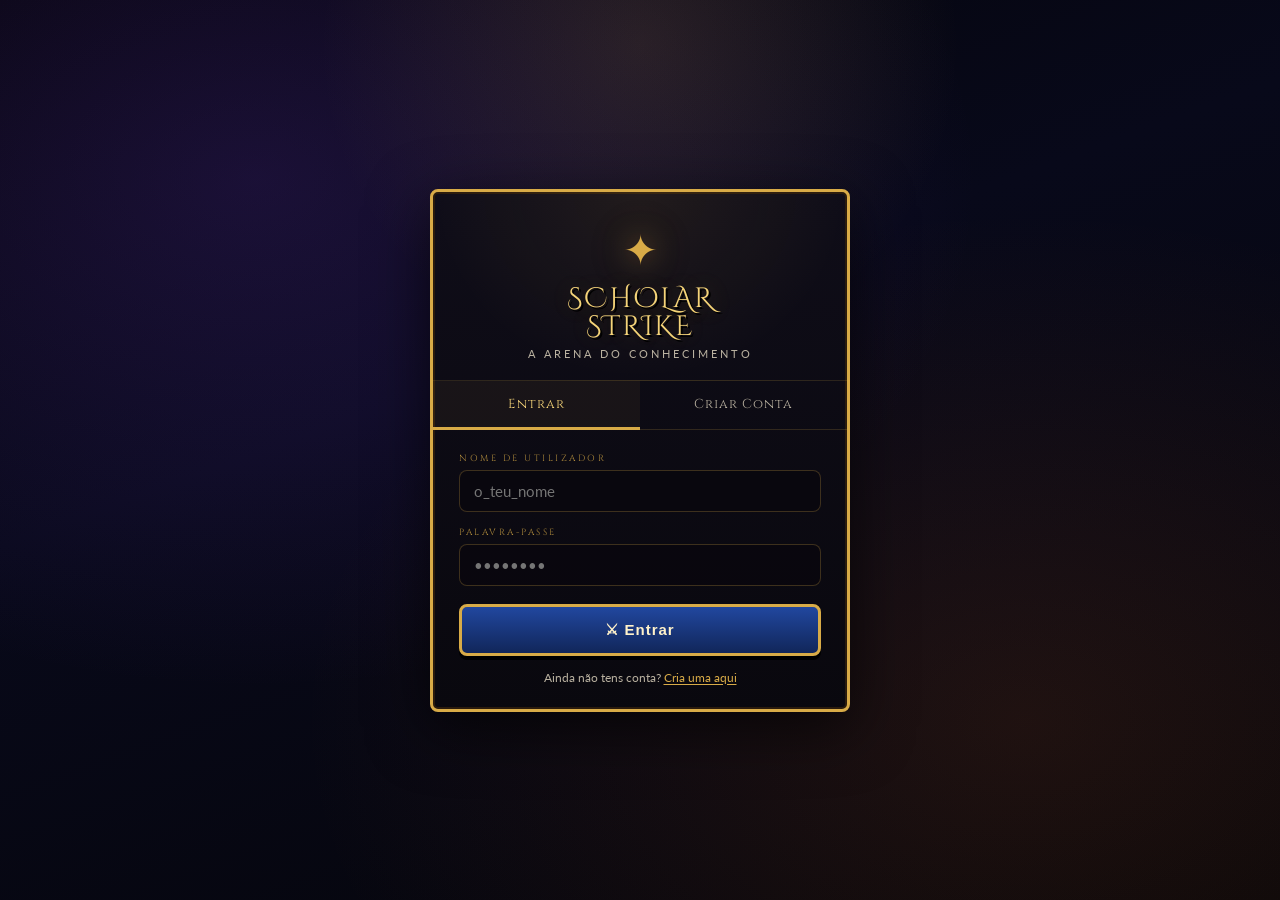
<file: scholerstrike-main/files/index.html>
<!DOCTYPE html>
<html lang="pt">
<head>
<meta charset="UTF-8">
<meta name="viewport" content="width=device-width, initial-scale=1.0">
<title>Scholar Strike</title>
<link rel="stylesheet" href="styles.css">
</head>
<body>

<!-- ══════════════════════════════════════════════
     AUTH SCREEN (Login / Registo)
══════════════════════════════════════════════ -->
<div id="authScreen" class="screen">
  <div class="auth-card panel">

    <!-- Logo -->
    <div class="auth-logo">
      <div class="auth-logo-icon">✦</div>
      <div class="auth-logo-title">SCHOLAR<br>STRIKE</div>
      <div class="auth-logo-sub">A Arena do Conhecimento</div>
    </div>

    <!-- Tabs -->
    <div class="auth-tabs">
      <button class="auth-tab auth-tab-active" id="authLoginTab">Entrar</button>
      <button class="auth-tab" id="authRegisterTab">Criar Conta</button>
    </div>

    <!-- LOGIN FORM -->
    <div id="loginForm" class="auth-form">
      <div class="auth-field">
        <label class="auth-label" for="loginUsername">Nome de Utilizador</label>
        <input id="loginUsername" class="input auth-input" type="text"
          placeholder="o_teu_nome" autocomplete="username" maxlength="20">
      </div>
      <div class="auth-field">
        <label class="auth-label" for="loginPassword">Palavra-passe</label>
        <input id="loginPassword" class="input auth-input" type="password"
          placeholder="••••••••" autocomplete="current-password">
      </div>
      <div id="loginFormError" class="auth-error hidden"></div>
      <button class="btn auth-submit-btn" id="loginSubmitBtn">⚔ Entrar</button>
      <p class="auth-switch-hint">Ainda não tens conta?
        <button class="auth-link" id="authGoRegister" onclick="document.getElementById('authRegisterTab').click()">Cria uma aqui</button>
      </p>
    </div>

    <!-- REGISTER FORM -->
    <div id="registerForm" class="auth-form hidden">
      <div class="auth-field">
        <label class="auth-label" for="regUsername">Nome de Utilizador</label>
        <input id="regUsername" class="input auth-input" type="text"
          placeholder="o_teu_nome" autocomplete="username" maxlength="20">
      </div>
      <div class="auth-field">
        <label class="auth-label" for="regPassword">Palavra-passe</label>
        <input id="regPassword" class="input auth-input" type="password"
          placeholder="Mínimo 6 caracteres" autocomplete="new-password">
      </div>
      <div class="auth-field">
        <label class="auth-label" for="regConfirm">Confirmar Palavra-passe</label>
        <input id="regConfirm" class="input auth-input" type="password"
          placeholder="Repete a palavra-passe" autocomplete="new-password">
      </div>
      <div id="registerFormError" class="auth-error hidden"></div>
      <button class="btn auth-submit-btn" id="registerSubmitBtn">✨ Criar Conta</button>
      <p class="auth-switch-hint">Já tens conta?
        <button class="auth-link" onclick="document.getElementById('authLoginTab').click()">Entra aqui</button>
      </p>
    </div>

  </div>
</div>

<!-- ══════════════════════════════════════════════
     HOME SCREEN
══════════════════════════════════════════════ -->
<div id="homeScreen" class="screen hidden">
  <div class="panel home-wrap">
    <div class="home-art"></div>
    <div class="title">SCHOLAR<br>STRIKE</div>
    <div class="subtitle">Escolhe um herói, carrega o teu material de estudo e entra num mundo dark fantasy onde o conhecimento é a tua arma.</div>
    <button class="btn" id="startBtn">Começar Aventura</button>
    <button class="btn secondary" id="homeLogoutBtn" style="margin-top: 12px;">Entrar com outra conta</button>
  </div>
</div>

<!-- ══════════════════════════════════════════════
     CHARACTER SCREEN
══════════════════════════════════════════════ -->
<div id="characterScreen" class="screen hidden">
  <div class="character-wrap">

    <!-- Hero grid (left) -->
    <div class="char-left">
      <div class="char-left-header">
        <div class="char-screen-title">Scholar Strike</div>
        <div class="char-screen-subtitle">Escolhe o teu Herói</div>
      </div>
      <div class="model-grid" id="modelGrid"></div>
    </div>

    <!-- Preview + config (right) -->
    <div class="preview-pane">

      <!-- Hero preview art -->
      <div class="preview-stage" id="previewStage">
        <div class="preview-empty">
          <span>⚔</span>
          <p>Seleciona um herói</p>
        </div>
      </div>

      <div class="preview-config">

        <div>
          <div class="section-label">Nome do Herói</div>
          <input id="nameInput" class="input" maxlength="18" value="Aveline" placeholder="Nome do teu herói...">
        </div>

        <div>
          <div class="section-label">Disciplina</div>
          <div class="discipline-grid" id="disciplineGrid"></div>
        </div>

        <!-- API Key -->
        <div>
          <div class="section-label">Chave API (Anthropic Claude)</div>
          <div class="api-key-wrap">
            <input id="apiKeyInput" class="input api-key-input" type="password"
              placeholder="sk-ant-api03-..." autocomplete="off">
            <button class="btn-icon" id="apiKeyToggle" title="Mostrar/ocultar chave" type="button">👁</button>
          </div>
          <div class="api-key-hint" id="apiKeyHint">
            🔑 Necessária para gerar perguntas com IA. 
            <a href="https://console.anthropic.com/keys" target="_blank" rel="noopener">Obter chave →</a>
          </div>
          <div class="api-key-status" id="apiKeyStatus"></div>
        </div>

        <!-- File upload -->
        <div>
          <div class="section-label">Material de Estudo</div>
          <div class="file-zone" id="fileZone">
            <div style="font-size:24px">📚</div>
            <p>Clica ou arrasta o teu ficheiro .txt / .pdf aqui</p>
            <p>A IA irá gerar perguntas a partir do teu conteúdo</p>
            <div class="file-loaded" id="fileLoaded"></div>
            <input type="file" id="fileInput" accept=".txt,.pdf" style="display:none">
          </div>
        </div>

        <div class="actions">
          <button class="btn secondary" id="backHomeBtn">← Voltar</button>
          <button class="btn" id="enterWorldBtn">Entrar no Mundo ⚔</button>
        </div>

      </div>
    </div>

  </div>
</div>

<!-- ══════════════════════════════════════════════
     MINI MENU (game + battle)
══════════════════════════════════════════════ -->
<div class="game-menu hidden" id="gameMenu">
  <button class="game-menu-toggle" id="gameMenuToggle" title="Menu">☰</button>
  <div class="game-menu-dropdown hidden" id="gameMenuDropdown">
    <div class="game-menu-user" id="loggedUserBadge">👤</div>
    <button class="game-menu-item" id="menuHomeBtn">🏠 Início</button>
    <button class="game-menu-item" id="logoutBtn">🚪 Terminar Sessão</button>
  </div>
</div>

<!-- ══════════════════════════════════════════════
     GAME SCREEN  (world exploration)
══════════════════════════════════════════════ -->
<div id="gameScreen" class="screen hidden">
  <canvas id="gameCanvas" width="320" height="180"></canvas>

  <!-- HUD -->
  <div class="hud">
    <div class="hud-card">
      <div class="hud-title">Scholar Registry</div>
      <div id="hudName"  style="font-size:18px;color:#f4d98d">Aveline</div>
      <div id="hudClass" style="font-size:14px;color:#bfb6a2">Wordweaver</div>
      <div class="hud-row">
        <span style="width:32px;font-size:12px;color:var(--muted)">HP</span>
        <div class="bar"><div id="hpFill" class="fill hp" style="width:100%"></div></div>
        <span id="hpText" style="font-size:12px;min-width:48px;text-align:right">40/40</span>
      </div>
      <div class="hud-row">
        <span style="width:32px;font-size:12px;color:var(--muted)">MP</span>
        <div class="bar"><div id="mpFill" class="fill mp" style="width:100%"></div></div>
        <span id="mpText" style="font-size:12px;min-width:48px;text-align:right">20/20</span>
      </div>
      <div class="hud-row">
        <span style="width:32px;font-size:12px;color:var(--muted)">XP</span>
        <div class="bar"><div id="xpFill" class="fill xp" style="width:0%"></div></div>
        <span id="xpText" style="font-size:12px;min-width:48px;text-align:right">0/100</span>
      </div>
      <div style="margin-top:6px;font-size:11px;color:var(--muted)">Nível <span id="levelText">1</span></div>
    </div>

    <div class="hud-card topright">
      <div class="hud-title">Controlos</div>
      <div class="controls">WASD / Setas — mover<br>E — falar / interagir<br>Shift — correr</div>
      <div id="regionText" style="margin-top:8px;font-size:15px;color:#d9d1bc">Oakvale Hollow</div>
    </div>
  </div>

  <div id="prompt" class="prompt hidden">Pressiona E</div>

  <!-- NPC Dialogue -->
  <div id="dialogue" class="dialogue hidden">
    <div class="dialogue-portrait">
      <canvas id="portraitCanvas" width="150" height="170"></canvas>
    </div>
    <div>
      <div class="dialogue-name" id="dialogueName"></div>
      <div class="dialogue-text" id="dialogueText"></div>
      <div class="dialogue-continue">Pressiona E para continuar</div>
    </div>
  </div>

  <div id="location" class="location">Oakvale Hollow</div>
  <div id="fade" class="fade"></div>
</div>

<!-- ══════════════════════════════════════════════
     BATTLE SCREEN
══════════════════════════════════════════════ -->
<div id="battleScreen" class="screen hidden">
  <div class="battle-arena">
    <!-- Enemy Info Box (Top Left) -->
    <div class="poke-box info-box enemy-info">
      <div class="poke-name-row">
        <span id="battleEnemyName">Golem do Esquecimento</span>
        <span class="poke-level">Lv 25</span>
      </div>
      <div class="hp-bar-container">
        <span class="hp-label">HP:</span>
        <div class="hp-bar-bg">
          <div id="enemyHpBar" class="hp-bar-fill" style="width:100%"></div>
        </div>
      </div>
      <span id="enemyHpVal" class="hp-val-text hidden">30/30</span>
    </div>

    <!-- Player Info Box (Mid Right) -->
    <div class="poke-box info-box player-info">
      <div class="poke-name-row">
        <span id="battlePlayerName">Aveline</span>
        <span class="poke-level">Lv <span id="battleLevelText">1</span></span>
      </div>
      <div class="hp-bar-container">
        <span class="hp-label">HP:</span>
        <div class="hp-bar-bg">
          <div id="playerHpBar" class="hp-bar-fill" style="width:100%"></div>
        </div>
      </div>
      <div class="hp-val-row">
        <span id="playerHpVal" class="hp-val-text">40/ 40</span>
      </div>
    </div>

    <!-- Battle Scene (Sprites on Platforms) -->
    <div class="battle-scene">
      <div class="platform-wrap enemy-platform">
        <img src="battle_assets/grass_platform.png" class="platform-bg">
        <div id="enemySprite" class="battle-sprite">🪨</div>
      </div>
      
      <div class="platform-wrap player-platform">
        <img src="battle_assets/grass_platform.png" class="platform-bg">
        <div id="playerSprite" class="battle-sprite back-view">🧙</div>
      </div>
    </div>
  </div>

  <!-- Bottom Part -->
  <div class="battle-footer">
    <div class="poke-box dialog-box">
      <div id="questionSubject" class="dialog-sub">A preparar pergunta...</div>
      <div id="questionText" class="dialog-text"></div>
      <div id="aiLoading" class="dialog-text">A Inteligência Artificial está a gerar a tua pergunta...</div>
      <div id="battleLog" class="dialog-text hidden"></div>
    </div>
    
    <div class="poke-box actions-box">
      <div id="optionsGrid" class="options-2x2">
        <!-- Bu

<!-- Assets (dados base64) -->
<!-- Assets (dados base64) -->
<script src="data/assets.js"></script>
<script src="data/grass.js"></script>
<script src="data/water.js"></script>
<script src="data/path.js"></script>
<script src="data/trees.js"></script>
<script src="data/houses.js"></script>

<!-- Models -->
<script src="models/GameState.js"></script>
<script src="models/WorldModel.js"></script>
<script src="models/BattleModel.js"></script>

<!-- Services -->
<script src="services/TextureLoader.js"></script>
<script src="services/ApiService.js"></script>
<script src="services/StudyFileService.js"></script>

<!-- Views -->
<script src="views/MapView.js"></script>
<script src="views/HudView.js"></script>
<script src="views/DialogueView.js"></script>
<script src="views/BattleView.js"></script>

<!-- Controllers -->
<script src="controllers/AuthController.js"></script>
<script src="controllers/InputController.js"></script>
<script src="controllers/GameController.js"></script>
<script src="controllers/CharacterController.js"></script>
<script src="controllers/BattleController.js"></script>

</body>
</html>
</file>
<file: scholerstrike-main/files/styles.css>
@import url('https://fonts.googleapis.com/css2?family=Cinzel:wght@400;600;700;900&family=Cinzel+Decorative:wght@400;700&family=Lato:wght@300;400;700&display=swap');

:root{
  --gold:#d8ab47; --gold2:#8a6222; --gold3:#f5d479; --ink:#08070d; --panel:#0f0d18; --panel2:#171324;
  --text:#f2e8c9; --muted:#b9b1a0; --blue:#5da9ff; --green:#69d38d; --red:#ff6b6b;
  --hero-glow: rgba(216,171,71,0.6);
}
*{box-sizing:border-box;margin:0;padding:0}
html,body{width:100%;height:100%;overflow:hidden;background:#000;color:var(--text);font-family:'Lato',Georgia,serif}
body{image-rendering:pixelated}
.hidden{display:none!important}
.screen{position:fixed;inset:0;display:flex;align-items:center;justify-content:center;background:
  radial-gradient(circle at 50% 10%, rgba(216,171,71,.18), transparent 28%),
  linear-gradient(180deg,#04040a 0%,#0a0b14 45%,#050509 100%)}
.panel{background:linear-gradient(180deg,rgba(15,13,24,.98),rgba(9,8,14,.98));border:3px solid var(--gold);box-shadow:0 0 0 2px #2a1b0d inset,0 16px 60px rgba(0,0,0,.65);border-radius:8px}

/* ── HOME ─────────────────────────────────────────────── */
.home-wrap{width:min(960px,92vw);padding:36px;text-align:center}
.title{font-size:64px;line-height:.95;color:#f5d479;text-shadow:3px 3px 0 #000,0 0 30px rgba(216,171,71,.15);letter-spacing:2px}
.subtitle{margin:18px auto 28px;max-width:820px;font-size:22px;line-height:1.5;color:#d9d2bf}
.btn{display:inline-flex;align-items:center;justify-content:center;padding:16px 28px;background:linear-gradient(180deg,#21479f,#11265a);border:3px solid var(--gold);color:#fff2ca;font-weight:700;letter-spacing:1px;border-radius:8px;cursor:pointer;box-shadow:0 4px 0 #000;min-width:220px}
.btn:hover{filter:brightness(1.1)}
.btn:active{transform:translateY(3px);box-shadow:0 1px 0 #000}
.btn.secondary{background:linear-gradient(180deg,#2a2438,#171223)}
.home-art{width:180px;height:180px;margin:0 auto 18px;border:3px solid var(--gold);border-radius:6px;background:
  radial-gradient(circle at 50% 40%, rgba(216,171,71,.24), transparent 28%),
  linear-gradient(135deg,#130d1d,#261630 50%,#0e0a16);position:relative}
.home-art:before{content:'✦';position:absolute;inset:0;display:flex;align-items:center;justify-content:center;font-size:74px;color:#f3d36a;text-shadow:0 0 18px rgba(216,171,71,.35)}

/* ── CHARACTER ────────────────────────────────────────── */
#characterScreen{
  background:
    radial-gradient(ellipse at 30% 0%, rgba(100,60,200,.12) 0%, transparent 55%),
    radial-gradient(ellipse at 70% 100%, rgba(216,120,30,.1) 0%, transparent 55%),
    radial-gradient(circle at 50% 10%, rgba(216,171,71,.10), transparent 35%),
    linear-gradient(165deg,#04040a 0%,#08091a 30%,#0c0710 60%,#050509 100%);
}

/* Scrollbar */
::-webkit-scrollbar{width:5px}
::-webkit-scrollbar-track{background:rgba(255,255,255,.03)}
::-webkit-scrollbar-thumb{background:var(--gold2);border-radius:4px}

.character-wrap{
  display:grid;
  grid-template-columns:1fr 420px;
  gap:20px;
  width:min(1400px,97vw);
  height:94vh;
  padding:0;
  overflow:hidden;
}

/* ── HERO GRID SIDE ── */
.char-left{
  display:flex;
  flex-direction:column;
  gap:0;
  overflow:hidden;
  height:100%;
}

.char-left-header{
  padding:16px 20px 12px;
  border-bottom:1px solid rgba(216,171,71,.15);
  flex-shrink:0;
}

.char-screen-title{
  font-family:'Cinzel Decorative',Georgia,serif;
  font-size:13px;
  letter-spacing:4px;
  color:var(--gold);
  text-transform:uppercase;
  opacity:.8;
}

.char-screen-subtitle{
  font-family:'Cinzel',Georgia,serif;
  font-size:22px;
  color:#f2e0b0;
  margin-top:2px;
  font-weight:600;
  text-shadow:0 0 20px rgba(216,171,71,.22);
}

.model-grid{
  display:grid;
  grid-template-columns:repeat(3,1fr);
  gap:8px;
  overflow-y:auto;
  padding:10px 16px 16px;
  flex:1;
  align-content:start;
}

/* Hero card */
.model-btn{
  position:relative;
  border-radius:12px;
  cursor:pointer;
  overflow:hidden;
  border:2px solid rgba(255,255,255,.07);
  background:linear-gradient(160deg,rgba(18,14,30,.95),rgba(10,8,18,.95));
  transition:transform .22s cubic-bezier(.22,1,.36,1), border-color .22s, box-shadow .22s;
  display:flex;
  flex-direction:column;
}
.model-btn::before{
  content:'';
  position:absolute;
  bottom:0;
  left:0;
  right:0;
  height:50%;
  background:linear-gradient(180deg,transparent,rgba(5,3,12,.5));
  z-index:1;
  pointer-events:none;
}
.model-btn::after{
  content:'';
  position:absolute;
  top:-100%;
  left:-60%;
  width:50%;
  height:220%;
  background:linear-gradient(105deg,transparent,rgba(255,255,255,.07),transparent);
  transform:skewX(-15deg);
  transition:left .6s ease;
  z-index:2;
  pointer-events:none;
}
.model-btn:hover::after{
  left:160%;
  transition:left .6s ease;
}
.model-btn:hover{
  transform:translateY(-3px) scale(1.02);
  border-color:rgba(216,171,71,.55);
  box-shadow:0 8px 28px rgba(0,0,0,.6), 0 0 18px rgba(216,171,71,.12);
}
.model-btn.selected{
  border-color:var(--gold);
  box-shadow:0 0 0 1px rgba(216,171,71,.3) inset, 0 0 24px rgba(216,171,71,.25), 0 8px 32px rgba(0,0,0,.7);
  transform:translateY(-2px) scale(1.02);
}
.model-btn.selected::before{
  background:linear-gradient(180deg,transparent 35%,rgba(5,3,12,.92) 85%,rgba(216,171,71,.06) 100%);
}

/* Pulsing border on selected */
@keyframes card-glow-pulse{
  0%,100%{box-shadow:0 0 0 1px rgba(216,171,71,.3) inset, 0 0 24px rgba(216,171,71,.2), 0 8px 32px rgba(0,0,0,.7)}
  50%{box-shadow:0 0 0 1px rgba(216,171,71,.5) inset, 0 0 36px rgba(216,171,71,.4), 0 8px 32px rgba(0,0,0,.7)}
}
.model-btn.selected{animation:card-glow-pulse 2s ease-in-out infinite}

/* Image area */
.model-hero-img{
  width:100%;
  height:140px;
  object-fit:contain;
  object-position:center bottom;
  display:block;
  image-rendering:pixelated;
  flex-shrink:0;
  transition:transform .4s ease;
  padding:4px 6px 0;
  background:radial-gradient(ellipse at 50% 80%, rgba(30,20,50,.6), transparent 70%);
}
.model-btn:hover .model-hero-img{
  transform:scale(1.06);
}

.model-card-info{
  padding:6px 8px 7px;
  z-index:3;
  position:relative;
  border-top:1px solid rgba(216,171,71,.08);
  background:rgba(6,4,12,.96);
}

.model-name{
  font-family:'Cinzel',Georgia,serif;
  font-size:10.5px;
  font-weight:700;
  color:#f5e4b8;
  letter-spacing:.4px;
  text-shadow:0 1px 5px rgba(0,0,0,.9);
  white-space:nowrap;
  overflow:hidden;
  text-overflow:ellipsis;
}
.model-sub{
  font-size:9px;
  color:var(--gold);
  margin-top:2px;
  opacity:.8;
  letter-spacing:.2px;
  white-space:nowrap;
  overflow:hidden;
  text-overflow:ellipsis;
}

/* Selected star badge */
.model-btn.selected .model-card-info::after{
  content:'✦';
  position:absolute;
  top:6px;
  right:8px;
  font-size:11px;
  color:var(--gold);
  text-shadow:0 0 8px var(--gold);
  animation:spin-badge 4s linear infinite;
}
@keyframes spin-badge{
  0%{transform:rotate(0deg) scale(1)}
  50%{transform:rotate(180deg) scale(1.2)}
  100%{transform:rotate(360deg) scale(1)}
}

/* ── PREVIEW / CONFIG SIDE ── */
.preview-pane{
  background:linear-gradient(180deg,rgba(12,9,22,.98),rgba(7,5,14,.98));
  border-left:1px solid rgba(216,171,71,.18);
  display:flex;
  flex-direction:column;
  overflow-y:auto;
  height:100%;
}

.preview-stage{
  position:relative;
  width:100%;
  aspect-ratio:3/4;
  max-height:310px;
  min-height:210px;
  overflow:hidden;
  flex-shrink:0;
  background:
    radial-gradient(ellipse at 50% 0%, rgba(216,171,71,.12) 0%, transparent 70%),
    linear-gradient(180deg,#0e1828 0%,#1d3b22 45%,#1a1208 45%,#0d0905 100%);
}
.preview-stage img{
  width:100%;
  height:100%;
  object-fit:contain;
  object-position:center top;
  image-rendering:pixelated;
  display:block;
  position:relative;
  z-index:1;
}
.preview-stage::after{
  content:'';
  position:absolute;
  bottom:0;
  left:0;
  right:0;
  height:50%;
  background:linear-gradient(180deg,transparent,rgba(7,5,14,.95));
  z-index:2;
  pointer-events:none;
}
.preview-hero-name{
  position:absolute;
  bottom:14px;
  left:0;
  right:0;
  text-align:center;
  z-index:3;
  pointer-events:none;
}
.preview-hero-name h2{
  font-family:'Cinzel',Georgia,serif;
  font-size:20px;
  color:var(--gold3);
  text-shadow:0 2px 12px rgba(0,0,0,.9),0 0 20px rgba(216,171,71,.4);
  font-weight:700;
}
.preview-hero-name span{
  font-size:11px;
  letter-spacing:2px;
  color:var(--muted);
  text-transform:uppercase;
  display:block;
  margin-top:2px;
}

/* Empty preview state */
.preview-empty{
  display:flex;
  flex-direction:column;
  align-items:center;
  justify-content:center;
  height:100%;
  gap:10px;
  color:rgba(216,171,71,.25);
}
.preview-empty span{
  font-size:40px;
}
.preview-empty p{
  font-family:'Cinzel',serif;
  font-size:11px;
  letter-spacing:3px;
  text-transform:uppercase;
}

.preview-config{
  padding:16px 20px;
  display:flex;
  flex-direction:column;
  gap:14px;
  flex:1;
}

.section-label{
  font-family:'Cinzel',Georgia,serif;
  font-size:9px;
  letter-spacing:3px;
  color:var(--gold);
  text-transform:uppercase;
  opacity:.75;
  margin-bottom:7px;
  display:flex;
  align-items:center;
  gap:8px;
}
.section-label::after{
  content:'';
  flex:1;
  height:1px;
  background:linear-gradient(90deg,rgba(216,171,71,.3),transparent);
}

.input{
  width:100%;
  padding:11px 14px;
  background:rgba(9,7,14,.7);
  border:1px solid rgba(216,171,71,.25);
  border-radius:8px;
  color:#f3ead0;
  font-size:16px;
  font-family:'Lato',serif;
  outline:none;
  transition:border-color .2s, box-shadow .2s;
}
.input:focus{
  border-color:rgba(216,171,71,.6);
  box-shadow:0 0 0 2px rgba(216,171,71,.08);
}

.discipline-grid{display:grid;grid-template-columns:1fr 1fr;gap:10px}
.discipline{
  padding:12px;
  border:1px solid rgba(255,255,255,.07);
  border-radius:10px;
  background:rgba(255,255,255,.02);
  cursor:pointer;
  transition:all .2s;
  position:relative;
  overflow:hidden;
}
.discipline::before{
  content:'';
  position:absolute;
  inset:0;
  background:linear-gradient(135deg,rgba(216,171,71,.04),transparent);
  opacity:0;
  transition:opacity .2s;
}
.discipline:hover::before{opacity:1}
.discipline:hover{border-color:rgba(216,171,71,.35);transform:translateY(-1px)}
.discipline.selected{
  border-color:var(--gold);
  background:linear-gradient(135deg,rgba(216,171,71,.1),rgba(216,171,71,.04));
  box-shadow:0 0 14px rgba(216,171,71,.12);
}
.discipline h4{
  font-family:'Cinzel',Georgia,serif;
  font-size:12px;
  margin-bottom:5px;
  color:#f4d98d;
  font-weight:600;
}
.discipline p{font-size:11px;color:var(--muted);line-height:1.4}
.disc-icon{
  font-size:18px;
  margin-bottom:4px;
  display:block;
}

/* File upload zone */
.file-zone{border:1px dashed rgba(216,171,71,.3);border-radius:10px;padding:14px 12px;text-align:center;cursor:pointer;transition:.2s;background:rgba(255,255,255,.02)}
.file-zone:hover{border-color:rgba(216,171,71,.6);background:rgba(216,171,71,.04)}
.file-zone.loaded{border-color:var(--green);background:rgba(105,211,141,.04)}
.file-zone p{font-size:11.5px;color:var(--muted);margin-top:5px;line-height:1.4}
.file-zone .file-loaded{font-size:11.5px;color:var(--green);margin-top:6px;display:none}

.actions{display:flex;gap:10px;flex-wrap:wrap;padding-top:4px}
.actions .btn{flex:1;font-size:13px;padding:12px 16px}

/* ── API KEY INPUT ─────────────────────────────────────── */
.api-key-section{display:flex;flex-direction:column;gap:0}
.api-key-wrap{display:flex;gap:8px;align-items:center}
.api-key-input{flex:1;font-family:'Lato',monospace;font-size:13px;letter-spacing:.5px}
.btn-icon{
  width:38px;height:38px;flex-shrink:0;
  background:rgba(216,171,71,.08);
  border:1px solid rgba(216,171,71,.25);
  border-radius:8px;cursor:pointer;
  font-size:17px;display:flex;align-items:center;justify-content:center;
  transition:background .2s, border-color .2s;
  color:var(--text);
}
.btn-icon:hover{background:rgba(216,171,71,.18);border-color:rgba(216,171,71,.55)}
.api-key-hint{
  font-size:11px;color:var(--muted);margin-top:6px;line-height:1.5;
}
.api-key-hint a{color:var(--gold);text-decoration:none}
.api-key-hint a:hover{text-decoration:underline}
.api-key-status{font-size:11.5px;margin-top:4px;min-height:16px;transition:color .2s}
.api-key-status.status-ok  {color:var(--green)}
.api-key-status.status-warn{color:#f5a623}

/* ── DIFFICULTY BADGE ─────────────────────────────────── */
.diff-badge{
  display:inline-block;
  padding:2px 8px;
  border-radius:20px;
  font-size:10px;
  font-family:'Cinzel',Georgia,serif;
  font-weight:700;
  letter-spacing:.5px;
  vertical-align:middle;
  margin-left:6px;
  border:1px solid currentColor;
  white-space:nowrap;
}
/* Tier 1 – Iniciante: soft grey-green */
.diff-tier-1{color:#69d38d;background:rgba(105,211,141,.12);border-color:rgba(105,211,141,.35)}
/* Tier 2 – Aprendiz: sky blue */
.diff-tier-2{color:#5da9ff;background:rgba(93,169,255,.12);border-color:rgba(93,169,255,.35)}
/* Tier 3 – Intermédio: amber */
.diff-tier-3{color:#f5c842;background:rgba(245,200,66,.12);border-color:rgba(245,200,66,.35)}
/* Tier 4 – Avançado: orange */
.diff-tier-4{color:#f5a623;background:rgba(245,166,35,.12);border-color:rgba(245,166,35,.35)}
/* Tier 5 – Mestre: crimson */
.diff-tier-5{color:#ff6b6b;background:rgba(255,107,107,.12);border-color:rgba(255,107,107,.35)}

/* ── GAME MINI MENU ───────────────────────────────────── */
.game-menu {
  position: fixed;
  top: 12px;
  right: 14px;
  z-index: 60;
}

.game-menu-toggle {
  width: 40px;
  height: 40px;
  background: rgba(9, 8, 14, 0.85);
  border: 2px solid var(--gold);
  border-radius: 8px;
  color: var(--gold);
  font-size: 20px;
  cursor: pointer;
  display: flex;
  align-items: center;
  justify-content: center;
  transition: background 0.2s, box-shadow 0.2s;
  box-shadow: 0 2px 10px rgba(0,0,0,0.5);
}

.game-menu-toggle:hover {
  background: rgba(216, 171, 71, 0.15);
  box-shadow: 0 0 14px rgba(216,171,71,0.25);
}

.game-menu-dropdown {
  position: absolute;
  top: 48px;
  right: 0;
  min-width: 160px;
  background: rgba(9, 8, 14, 0.95);
  border: 2px solid var(--gold);
  border-radius: 8px;
  box-shadow: 0 8px 28px rgba(0,0,0,0.7);
  overflow: hidden;
  animation: menu-slide-in 0.2s ease-out;
}

@keyframes menu-slide-in {
  from { opacity: 0; transform: translateY(-8px); }
  to   { opacity: 1; transform: translateY(0); }
}

.game-menu-item {
  display: flex;
  align-items: center;
  gap: 8px;
  width: 100%;
  padding: 12px 16px;
  background: none;
  border: none;
  color: var(--text);
  font-family: 'Cinzel', Georgia, serif;
  font-size: 14px;
  cursor: pointer;
  transition: background 0.15s;
  text-align: left;
}

.game-menu-item:hover {
  background: rgba(216, 171, 71, 0.12);
  color: var(--gold3);
}

/* ── GAME ─────────────────────────────────────────────── */
#gameScreen{background:#000}
#gameCanvas{width:100vw;height:100vh;display:block;image-rendering:pixelated}
.hud{position:fixed;top:14px;left:14px;right:14px;display:flex;justify-content:space-between;gap:12px;pointer-events:none}
.hud-card{min-width:220px;max-width:420px;padding:10px 12px;background:rgba(9,8,14,.88);border:3px solid var(--gold);box-shadow:0 0 0 2px #2a1b0d inset;backdrop-filter:blur(2px)}
.hud-title{font-size:11px;letter-spacing:2px;color:#e6cb88;text-transform:uppercase;margin-bottom:6px}
.hud-row{display:flex;align-items:center;gap:8px;margin-top:6px}
.bar{flex:1;height:10px;background:#06050a;border:2px solid #000;position:relative}
.fill{height:100%;transition:width .4s}
.hp{background:#4fd36d} .mp{background:#5da9ff} .xp{background:#c084fc}
.topright{margin-left:auto}
.controls{font-size:14px;line-height:1.5;color:#d9d1bc}
.dialogue{position:fixed;left:50%;bottom:18px;transform:translateX(-50%);width:min(1100px,96vw);min-height:170px;display:grid;grid-template-columns:180px 1fr;gap:16px;padding:16px 18px;background:
  linear-gradient(180deg,rgba(10,8,12,.98),rgba(14,11,18,.98));border:4px solid var(--gold);box-shadow:0 0 0 2px #2a1b0d inset,0 20px 60px rgba(0,0,0,.7)}
.dialogue-portrait{border:3px solid var(--gold2);background:#100d14;display:flex;align-items:center;justify-content:center;overflow:hidden}
.dialogue-portrait canvas{width:140px;height:150px;image-rendering:pixelated}
.dialogue-name{font-size:22px;color:#f4d98d;margin-bottom:8px}
.dialogue-text{font-size:26px;line-height:1.35;color:#f2ead1}
.dialogue-continue{margin-top:10px;font-size:14px;color:#cdbf9f;text-transform:uppercase;letter-spacing:2px;animation:blink 1.4s ease-in-out infinite}
@keyframes blink{0%,100%{opacity:1}50%{opacity:.5}}
.prompt{position:fixed;left:50%;bottom:200px;transform:translateX(-50%);padding:10px 16px;background:rgba(9,8,14,.88);border:3px solid var(--gold);font-size:14px;letter-spacing:1px;animation:blink 1.4s ease-in-out infinite}
.fade{position:fixed;inset:0;background:#000;pointer-events:none;opacity:0;transition:opacity .3s}
.location{position:fixed;top:74px;left:50%;transform:translateX(-50%);padding:10px 18px;background:rgba(9,8,14,.86);border:3px solid var(--gold);font-size:16px;letter-spacing:2px;text-transform:uppercase;opacity:0;transition:opacity .4s}

/* ── BATTLE SCREEN (POKEMON STYLE) ───────────────────── */
#battleScreen {
  background: linear-gradient(180deg, #98d8d8 0%, #d8f0d8 60%, #90c090 100%);
  flex-direction: column;
  justify-content: flex-end;
  align-items: stretch;
  padding: 0;
  gap: 0;
  overflow: hidden;
  z-index: 50;
}

#battleScreen:not(.hidden) {
  display: flex;
}

.battle-arena {
  position: relative;
  width: 100%;
  flex: 1;
  overflow: hidden;
  transition: opacity 0.4s ease, transform 0.4s ease;
  z-index: 10;
}

/* High-level Mode Toggle */
#battleScreen.showing-log .battle-arena,
#battleScreen.showing-log .actions-box,
#battleScreen.showing-log .dialog-sub {
  opacity: 0;
  pointer-events: none;
  transform: translateY(-20px);
}

#battleScreen.showing-log .dialog-box {
  flex: 1; /* Dialogue expands to fill footer */
  transform: translateY(-20px);
  max-height: calc(100% - 20px);
}

/* Battle Boxes */
.poke-box {
  background: #f8f8d8;
  border: 4px solid #686058;
  border-radius: 12px 0 12px 0;
  box-shadow: 4px 4px 0 rgba(0,0,0,0.15);
  position: relative;
  color: #404040;
}

.info-box {
  width: 280px;
  z-index: 20;
}

.enemy-info {
  position: absolute;
  top: 40px;
  left: 40px;
}

.player-info {
  position: absolute;
  bottom: 40px;
  right: 40px;
}

.poke-name-row {
  display: flex;
  justify-content: space-between;
  align-items: center;
  font-family: 'Cinzel', serif;
  font-weight: 700;
  font-size: 16px;
  margin-bottom: 6px;
}

.poke-level {
  font-size: 13px;
}

/* HP Bar Styling */
.hp-bar-container {
  display: flex;
  align-items: center;
  gap: 8px;
  background: #404040;
  padding: 4px 8px;
  border-radius: 20px;
}

.hp-label {
  font-weight: 900;
  font-size: 11px;
  color: #f0a020; /* Orange HP label */
}

.hp-bar-bg {
  flex: 1;
  height: 8px;
  background: #202020;
  border-radius: 4px;
  overflow: hidden;
}

.hp-bar-fill {
  height: 100%;
  background: linear-gradient(90deg, #50c050, #80f080);
  transition: width 0.5s ease-out;
}

.hp-val-row {
  text-align: right;
  font-size: 13px;
  font-weight: 700;
  margin-top: 4px;
}

/* Sprites & Platforms */
.battle-scene {
  position: absolute;
  inset: 0;
  z-index: 1;
}

.platform-wrap {
  position: absolute;
  width: 400px;
}

.enemy-platform {
  top: 15%;
  right: -5%;
  transform: scale(0.8);
}

.player-platform {
  bottom: -5%;
  left: -5%;
  transform: scale(1.3);
}

.platform-bg {
  width: 100%;
}

.battle-sprite {
  position: absolute;
  bottom: 80px;
  left: 50%;
  transform: translateX(-50%);
  font-size: 100px;
  z-index: 15;
}

.battle-sprite.back-view {
  transform: translateX(-50%) scale(1.4);
}

/* Enemy sprite images (custom artwork) */
.battle-sprite.has-img {
  font-size: 0;
  bottom: 60px;
}

.enemy-sprite-img {
  width: 180px;
  height: auto;
  image-rendering: pixelated;
  filter: drop-shadow(0 4px 12px rgba(0,0,0,0.5));
  animation: enemy-idle 2s ease-in-out infinite;
}

@keyframes enemy-idle {
  0%, 100% { transform: translateY(0); }
  50% { transform: translateY(-6px); }
}

/* Bottom UI Split */
.battle-footer {
  width: 100%;
  height: 180px;
  display: flex;
  background: #585860;
  padding: 8px;
  gap: 8px;
  border-top: 6px solid #303038;
}

.dialog-box {
  flex: 6;
  background: #304050;
  border: 4px solid #f8d870;
  border-radius: 12px;
  color: #fff;
  padding: 20px;
  position: relative;
  display: flex;
  flex-direction: column;
  transition: all 0.3s;
}

.dialog-sub {
  font-size: 13px;
  color: #f8d870;
  text-transform: uppercase;
  letter-spacing: 2px;
  margin-bottom: 8px;
}

.dialog-text {
  font-size: 24px;
  line-height: 1.4;
  font-family: 'Lato', serif;
}

.actions-box {
  flex: 4;
  transition: opacity 0.3s;
}

.options-2x2 {
  display: grid;
  grid-template-columns: 1fr 1fr;
  grid-template-rows: 1fr 1fr;
  gap: 6px;
  height: 100%;
}

.option-btn {
  background: #f8f8f8;
  border: 4px solid #404040;
  border-radius: 8px;
  font-size: 18px;
  font-weight: 900;
  cursor: pointer;
  text-transform: uppercase;
  transition: all 0.1s;
  display: flex;
  align-items: center;
  padding-left: 14px;
  color: #303030;
}

.option-btn:hover:not(:disabled) {
  background: #e0e0e0;
  border-color: #101010;
}

.option-btn.correct { background: #b0f0b0 !important; border-color: #208020 !important; color: #104010; }
.option-btn.wrong { background: #f0b0b0 !important; border-color: #802020 !important; color: #401010; }

.blog-atk{color:#ff6b6b; font-weight: 700;}
.blog-def{color:#69d38d; font-weight: 700;}
.blog-info{color:#f5d479;}

/* ── LEVEL UP ── */
#levelUpScreen{position:fixed;inset:0;z-index:60;display:flex;align-items:center;justify-content:center;background:rgba(0,0,0,.82)}
.levelup-card{padding:38px 52px;border:4px solid var(--gold);border-radius:10px;text-align:center;background:linear-gradient(180deg,rgba(15,13,24,.99),rgba(5,4,12,.99));box-shadow:0 0 60px rgba(216,171,71,.28)}
.levelup-title{font-size:44px;line-height:1;color:#f5d479;text-shadow:3px 3px 0 #000,0 0 28px rgba(216,171,71,.3);letter-spacing:2px;margin-bottom:14px}
.levelup-sub{font-size:22px;color:var(--text);margin-bottom:22px}
.levelup-stats{display:grid;grid-template-columns:1fr 1fr;gap:12px;margin-bottom:24px}
.stat-gain{padding:12px 16px;border:2px solid rgba(216,171,71,.25);border-radius:6px;font-size:16px;color:var(--green)}

/* ── AUTH SCREEN ──────────────────────────────────────────── */
#authScreen {
  background:
    radial-gradient(ellipse at 20% 20%, rgba(120,60,220,.18) 0%, transparent 50%),
    radial-gradient(ellipse at 80% 80%, rgba(216,100,30,.12) 0%, transparent 50%),
    radial-gradient(circle at 50% 5%,  rgba(216,171,71,.14), transparent 30%),
    linear-gradient(160deg,#04040a 0%,#08091a 40%,#050509 100%);
}

.auth-card {
  width: min(420px, 94vw);
  padding: 0;
  overflow: hidden;
  animation: auth-card-in .55s cubic-bezier(.22,1,.36,1) both;
}

@keyframes auth-card-in {
  from { opacity:0; transform:translateY(28px) scale(.97); }
  to   { opacity:1; transform:translateY(0)    scale(1); }
}

/* Logo block */
.auth-logo {
  text-align: center;
  padding: 32px 24px 20px;
  border-bottom: 1px solid rgba(216,171,71,.15);
  background: radial-gradient(ellipse at 50% 0%, rgba(216,171,71,.09), transparent 70%);
}

.auth-logo-icon {
  font-size: 42px;
  color: var(--gold);
  text-shadow: 0 0 28px rgba(216,171,71,.55), 0 0 60px rgba(216,171,71,.25);
  animation: auth-icon-pulse 3s ease-in-out infinite;
}

@keyframes auth-icon-pulse {
  0%,100% { text-shadow: 0 0 28px rgba(216,171,71,.55), 0 0 60px rgba(216,171,71,.25); }
  50%      { text-shadow: 0 0 44px rgba(216,171,71,.85), 0 0 80px rgba(216,171,71,.45); }
}

.auth-logo-title {
  font-family: 'Cinzel Decorative', Georgia, serif;
  font-size: 28px;
  line-height: 1;
  color: var(--gold3);
  text-shadow: 2px 2px 0 #000, 0 0 24px rgba(216,171,71,.22);
  letter-spacing: 2px;
  margin: 10px 0 6px;
}

.auth-logo-sub {
  font-size: 11px;
  letter-spacing: 3px;
  color: var(--muted);
  text-transform: uppercase;
}

/* Tabs */
.auth-tabs {
  display: flex;
  border-bottom: 1px solid rgba(216,171,71,.18);
}

.auth-tab {
  flex: 1;
  padding: 14px;
  background: none;
  border: none;
  color: var(--muted);
  font-family: 'Cinzel', Georgia, serif;
  font-size: 13px;
  letter-spacing: 1px;
  cursor: pointer;
  transition: color .2s, background .2s, border-bottom .2s;
  border-bottom: 3px solid transparent;
  margin-bottom: -1px;
}

.auth-tab:hover { color: var(--gold3); background: rgba(216,171,71,.04); }

.auth-tab-active {
  color: var(--gold3) !important;
  border-bottom-color: var(--gold) !important;
  background: rgba(216,171,71,.06) !important;
}

/* Form */
.auth-form {
  padding: 22px 26px 24px;
  display: flex;
  flex-direction: column;
  gap: 14px;
}

.auth-field {
  display: flex;
  flex-direction: column;
  gap: 6px;
}

.auth-label {
  font-family: 'Cinzel', Georgia, serif;
  font-size: 9px;
  letter-spacing: 2.5px;
  color: var(--gold);
  text-transform: uppercase;
  opacity: .8;
}

.auth-input {
  font-size: 15px !important;
}

.auth-error {
  background: rgba(255,107,107,.1);
  border: 1px solid rgba(255,107,107,.4);
  border-radius: 6px;
  padding: 10px 12px;
  font-size: 13px;
  color: #ff9090;
  line-height: 1.4;
}

.auth-submit-btn {
  width: 100%;
  margin-top: 4px;
  font-size: 15px !important;
  padding: 14px !important;
  background: linear-gradient(180deg,#21479f,#11265a) !important;
  position: relative;
  overflow: hidden;
}

.auth-submit-btn::after {
  content: '';
  position: absolute;
  inset: 0;
  background: linear-gradient(90deg,transparent,rgba(255,255,255,.06),transparent);
  transform: translateX(-100%);
  transition: transform .5s;
}
.auth-submit-btn:hover::after { transform: translateX(100%); }

.auth-switch-hint {
  font-size: 12px;
  color: var(--muted);
  text-align: center;
}

.auth-link {
  background: none;
  border: none;
  color: var(--gold);
  font-size: 12px;
  cursor: pointer;
  text-decoration: underline;
  text-underline-offset: 2px;
  padding: 0;
  font-family: inherit;
}
.auth-link:hover { color: var(--gold3); }

/* User badge in game menu */
.game-menu-user {
  padding: 10px 16px 8px;
  font-size: 13px;
  font-family: 'Cinzel', Georgia, serif;
  color: var(--gold);
  border-bottom: 1px solid rgba(216,171,71,.15);
  max-width: 100%;
  overflow: hidden;
  text-overflow: ellipsis;
  white-space: nowrap;
}

/* ── RESPONSIVE ── */
@media (max-width:980px){
  .character-wrap{grid-template-columns:1fr;overflow-y:auto;height:100vh}
  .char-left{height:auto;overflow:visible}
  .model-grid{grid-template-columns:repeat(3,1fr);max-height:40vh}
  .preview-pane{height:auto;border-left:none;border-top:1px solid rgba(216,171,71,.18)}
  .dialogue{grid-template-columns:1fr;min-height:unset}
  .dialogue-portrait{display:none}
  
  /* Battle Scaling */
  .info-box { width: 220px; }
  .enemy-info { top: 20px; left: 20px; }
  .player-info { bottom: 20px; right: 20px; }
  .battle-sprite { font-size: 70px; bottom: 60px; }
  .battle-sprite.has-img { bottom: 40px; }
  .enemy-sprite-img { width: 130px; }
  .platform-wrap { width: 280px; }
}

@media (max-width:640px){
  .model-grid{grid-template-columns:repeat(2,1fr)}
  .discipline-grid{grid-template-columns:1fr}
  .char-screen-subtitle{font-size:22px}
  .battle-footer { flex-direction: column; height: auto; }
  .dialog-box, .actions-box { flex: none; width: 100%; height: auto; min-height: 120px; }
}

/* ═══════════════════════════════════════════════════════════
   SCHOLAR STRIKE — battle-fx.css
   Adiciona ao teu styles.css (ou inclui como <link> separado)
   Contém: shake, hp flash, combo badge, streak badge
   ═══════════════════════════════════════════════════════════ */

/* [F3] Shake quando o jogador sofre dano */
@keyframes battle-shake {
  0%,100% { transform: translateX(0); }
  15%     { transform: translateX(-7px); }
  30%     { transform: translateX(7px); }
  50%     { transform: translateX(-5px); }
  70%     { transform: translateX(5px); }
  85%     { transform: translateX(-2px); }
}
.battle-shake {
  animation: battle-shake 0.38s ease;
}

/* [F3] Flash vermelho na barra de HP ao sofrer dano */
@keyframes hp-flash-hit {
  0%,100% { background: var(--hp-color, #e05252); }
  40%     { background: #ff3333; box-shadow: 0 0 8px #ff0000; }
}
/* [F3] Flash verde ao curar / subir de nível */
@keyframes hp-flash-heal {
  0%,100% { background: var(--hp-color, #4fd36d); }
  40%     { background: #55ff7a; box-shadow: 0 0 8px #00ff44; }
}
.hp-flash-hit  { animation: hp-flash-hit  0.45s ease; }
.hp-flash-heal { animation: hp-flash-heal 0.45s ease; }

/* [F2] Badge de combo */
.blog-combo {
  display: inline-block;
  color: #f5d479;
  font-weight: bold;
  font-size: 13px;
  letter-spacing: 1px;
  text-shadow: 0 0 8px rgba(255, 200, 50, 0.7);
  animation: combo-pop 0.3s ease;
}
@keyframes combo-pop {
  0%   { transform: scale(0.7); opacity: 0; }
  60%  { transform: scale(1.2); opacity: 1; }
  100% { transform: scale(1);   opacity: 1; }
}

/* [F2] Streak badge no header da pergunta */
.streak-badge {
  display: inline-block;
  background: rgba(255, 180, 30, 0.18);
  border: 1px solid rgba(255, 200, 50, 0.5);
  color: #f5d479;
  font-size: 11px;
  font-weight: bold;
  padding: 1px 7px;
  border-radius: 10px;
  margin-left: 6px;
  letter-spacing: 1px;
  vertical-align: middle;
  animation: combo-pop 0.25s ease;
}

/* Badges de dificuldade por tier */
.diff-badge       { font-size: 11px; padding: 1px 6px; border-radius: 8px; margin-left: 4px; vertical-align: middle; }
.diff-tier-1      { background: rgba(100,200,100,.15); color: #7ccf93; border: 1px solid #7ccf9350; }
.diff-tier-2      { background: rgba(150,200,100,.15); color: #b8d86e; border: 1px solid #b8d86e50; }
.diff-tier-3      { background: rgba(220,180, 60,.15); color: #d9c456; border: 1px solid #d9c45650; }
.diff-tier-4      { background: rgba(220,120, 40,.15); color: #e09a50; border: 1px solid #e09a5050; }
.diff-tier-5      { background: rgba(200, 60, 60,.15); color: #e06060; border: 1px solid #e0606050; }
</file>
